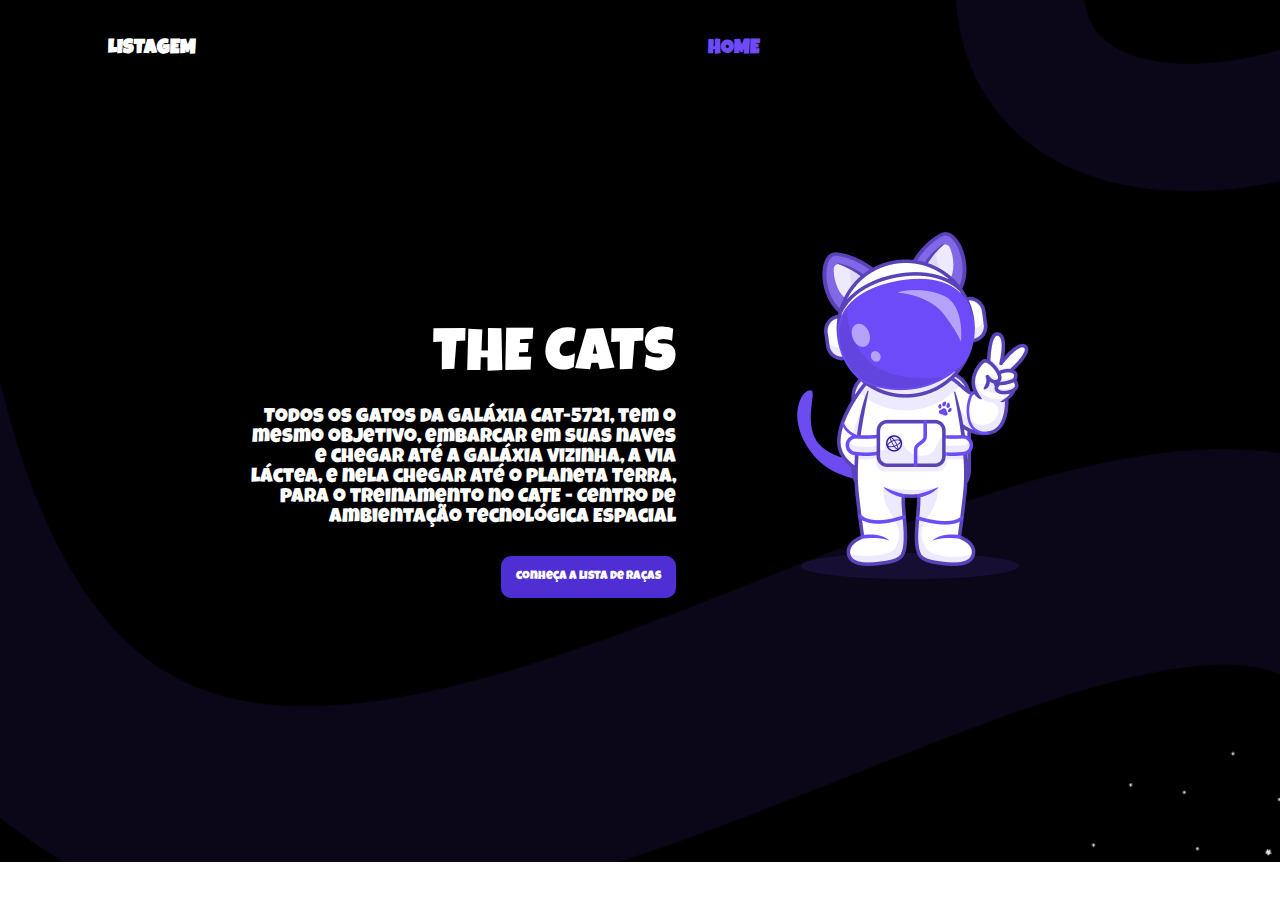
<file: index.html>
<!doctype html>
<html>
  <head>
    <meta name="viewport" content="width=device-width, initial-scale=1">
    <link href="style.css" rel="stylesheet">
    <!-- Importando fonte do site -->
    <link rel="stylesheet" type="text/css" href="//fonts.googleapis.com/css?family=Luckiest+Guy" />
    <!-- Importando Jquery -->
    <script src="https://ajax.googleapis.com/ajax/libs/jquery/3.6.0/jquery.min.js"></script>
    <!-- Importando Bootstrap Parte 1-->
    <link href="https://cdn.jsdelivr.net/npm/bootstrap@5.2.0/dist/css/bootstrap.min.css" rel="stylesheet" integrity="sha384-gH2yIJqKdNHPEq0n4Mqa/HGKIhSkIHeL5AyhkYV8i59U5AR6csBvApHHNl/vI1Bx" crossorigin="anonymous">
    <meta charset="utf-8">
    <meta name="viewport" content="width=device-width, initial-scale=1">
    <title>CWB Projeto WEB</title>
  </head>
  <body>

    <!-- Barra de Navegação Mobile-->
    <div class="navbarMobile">
      <nav class="navbar navbarMobile navbar-dark fixed-top">
        <div class="container-fluid">
          <button class="NavButtonMobile" type="button" data-bs-toggle="offcanvas" data-bs-target="#offcanvasDarkNavbar" aria-controls="offcanvasDarkNavbar">
            <img src="images/menu-regular.png"/>
          </button>
          <div class="offcanvas offcanvas-end text-bg-dark" tabindex="-1" id="offcanvasDarkNavbar" aria-labelledby="offcanvasDarkNavbarLabel">
            <div class="offcanvas-body" style="background-color: black;">
              <ul class="navbar-nav justify-content-end flex-grow-1 pe-3 navbarContentMobile">
                <li class="nav-item">
                  <a class="nav-link active navbarHomeMobile"  href="index.html" style="color: #6D4BF8;">Home</a>
                </li>
                <li class="nav-item">
                  <a class="nav-link active navbarListagemMobile"  href="listagem.html">Listagem</a>
                </li>
              </ul>
            </div>
          </div>
        </div>
      </nav>
    </div>

            <!-- Barra de Navegação -->
            <div class="navbarDesktop">
            <nav class="navbar">
              <div class="container-fluid mx-auto">
              <a class="navbar-brand" href="index.html"><b class="button-navbar home" style="color: #6D4BF8;">HOME</b></a>
              </div>
              <div class="container-fluid1 mx-auto">
                  <a class="navbar-brand1" href="listagem.html"><b class="button-navbar listagem">LISTAGEM</b></a>
              </div>
          </nav>
        </div>

        <div class="contentTotal">
          <div class="content text-home">
            <span class="title-home">THE CATS</span>
            <div class="content-home">
            <p>Todos os gatos da galáxia CAT-5721, tem o <br>
            mesmo objetivo, embarcar em suas naves <br>
            e chegar até a galáxia vizinha, a via <br>
            láctea, e nela chegar até o planeta Terra, <br>
            para o treinamento no CATE - Centro de<br>
            Ambientação Tecnológica Espacial</p>
            <br>
            </div>
            <a class="button" type="button" href="listagem.html">conheça a lista de raças</a>
          </div>

          <div class="content cat-logo">
            <img src="images/cat.png">
          </div>
        </div>

    <!-- Importando Bootstrap Parte 2 -->
    <script src="https://cdn.jsdelivr.net/npm/@popperjs/core@2.11.5/dist/umd/popper.min.js" integrity="sha384-Xe+8cL9oJa6tN/veChSP7q+mnSPaj5Bcu9mPX5F5xIGE0DVittaqT5lorf0EI7Vk" crossorigin="anonymous"></script>
    <script src="https://cdn.jsdelivr.net/npm/bootstrap@5.2.0/dist/js/bootstrap.min.js" integrity="sha384-ODmDIVzN+pFdexxHEHFBQH3/9/vQ9uori45z4JjnFsRydbmQbmL5t1tQ0culUzyK" crossorigin="anonymous"></script>
  </body>
</html>
</file>
<file: style.css>
body {
    background-image: url(images/wallpaper.png);
    background-repeat: no-repeat;
    background-size: cover;
}

/*Barra de Navegação */
.navbar {
    z-index: 9999;
    position: absolute;
}


.button-navbar {
    position: absolute;
    text-decoration: none;
    text-align: end;
    width: 50px;
    height: 10px;
    top: 36px;

    font-family: 'Luckiest Guy';
    font-style: normal;
    
    font-size: 20px;
    line-height: 10px;
    /* identical to box height, or 50% */


    color: #ffffff;
}
.home {
    padding-left: 900px;
}
.container-fluid1 {
    padding-left: 100px;
}
.container-fluid {
    max-width: 400px;
}

/*Barra de Navegação Mobile*/

.navbarHomeMobile {
  font-family: 'Luckiest Guy';
  font-style: normal;
  
  font-size: 20px;
  line-height: 10px;
}

.navbarListagemMobile {
  margin-top: 20px;
  font-family: 'Luckiest Guy';
  font-style: normal;
  
  font-size: 20px;
  line-height: 10px;
}

.navbarContentMobile{
  padding-top: 50px;
  text-align: center;
}

.NavButtonMobile{
  margin-left: 500px;
  border: none;
  background-color: #00000000;
  color: #4F2ED4;
}

.container-fluid img {
  width: 30px;
}

.navbarMobile {
  display: none;
  background-color: rgba(0, 0, 0, 0);
}

.navbarDesktop {
  display: block;
}


/*Conteudo Listagem*/

.cat-logo {
    margin-left: 100px;
}

.cat-logo img {
    margin-top: -300px;
}

/*Conteudo Home*/

.contentTotal {
  text-align: center;
  padding: 20px;
}


.text-home {
    text-align: end;
    margin-bottom: 250px;
}

.title-home {
    font-size: 60px;
}

.content-home {
    font-size: 20px;
}

.button {
    background-color: #4F2ED4;
    text-decoration: none;
    color: #ffffff;
    border-radius: 10px;
    padding: 15px;
    font-size: 12px;
    border: none;
    font-family: 'Luckiest Guy';
}

.content {
    display: inline-block;
    margin-top: 300px;

    font-family: 'Luckiest Guy';
    font-style: normal;


    color: #ffffff;
}

/* LISTAGEM.HTML */

.cats {
    padding: 180px;
    padding-bottom: 10px;
    margin-left: 100px;
    position: relative;
}
.cats img {
    border-radius: 10px;
    margin-left: 20px;
    margin-top: 20px;
    width: 300px;
    height: 300px;
}



/*Media Query*/

@media (max-width: 1630px)
{
  .home {
    padding-left: 800px;
  }
}


@media (max-width: 1470px)
{
  .home {
    padding-left: 700px;
  }
}

@media (max-width: 1260px)
{
  .home {
    padding-left: 600px;
  }

}

@media (max-width: 1090px)
{
  .home {
    padding-left: 500px;
  }
}

@media (max-width: 900px)
{
  .navbarDesktop {
    display: none;
  }
  .navbarMobile {
    display: block;
  }

  .cats {
    margin-top: 50px;
    padding: 70px;
    padding-bottom: 10px;
    position: relative;
  }
  .cats img {
    border-radius: 10px;
    margin-top: 20px;
    width: 200px;
    height: 200px;
  }
}

@media (max-width: 810px)
{
  .contentTotal {
    margin-top: -220px;
  }
  .cat-logo {
    margin-top: 180px;
    margin-right: 90px;
  }
}

@media (max-width: 750px)
{
  .NavButtonMobile {
    margin-left: 370px;
  }
  .cats {
    margin-left: 50px;
    margin-bottom: 50px;
  }
}

@media (max-width: 670px)
{
  .cats {
    margin-left: 20px;
  }
}

@media (max-width: 620px)
{
  .cats {
    margin-left: -20px;
  }
}

@media (max-width: 560px)
{
  .cats {
    margin-left: -20px;
  }
  .cats img {
    width: 180px;
    height: 180px;
  }
}

@media (max-width: 520px)
{
  .NavButtonMobile {
    margin-left: 350px;
  }
  .cats {
    text-align: center;
    padding: 20px;
    padding-top: 90px;
    margin-left: -20px;
  }
  .cats img {
    border-radius: 10px;
    margin-top: 20px;
    width: 180px;
    height: 180px;
  }
}

@media (max-width: 410px)
{
  .NavButtonMobile {
    margin-left: 250px;
  }
}

@media (max-width: 320px)
{
  .NavButtonMobile {
    margin-left: 220px;
  }
}
</file>
